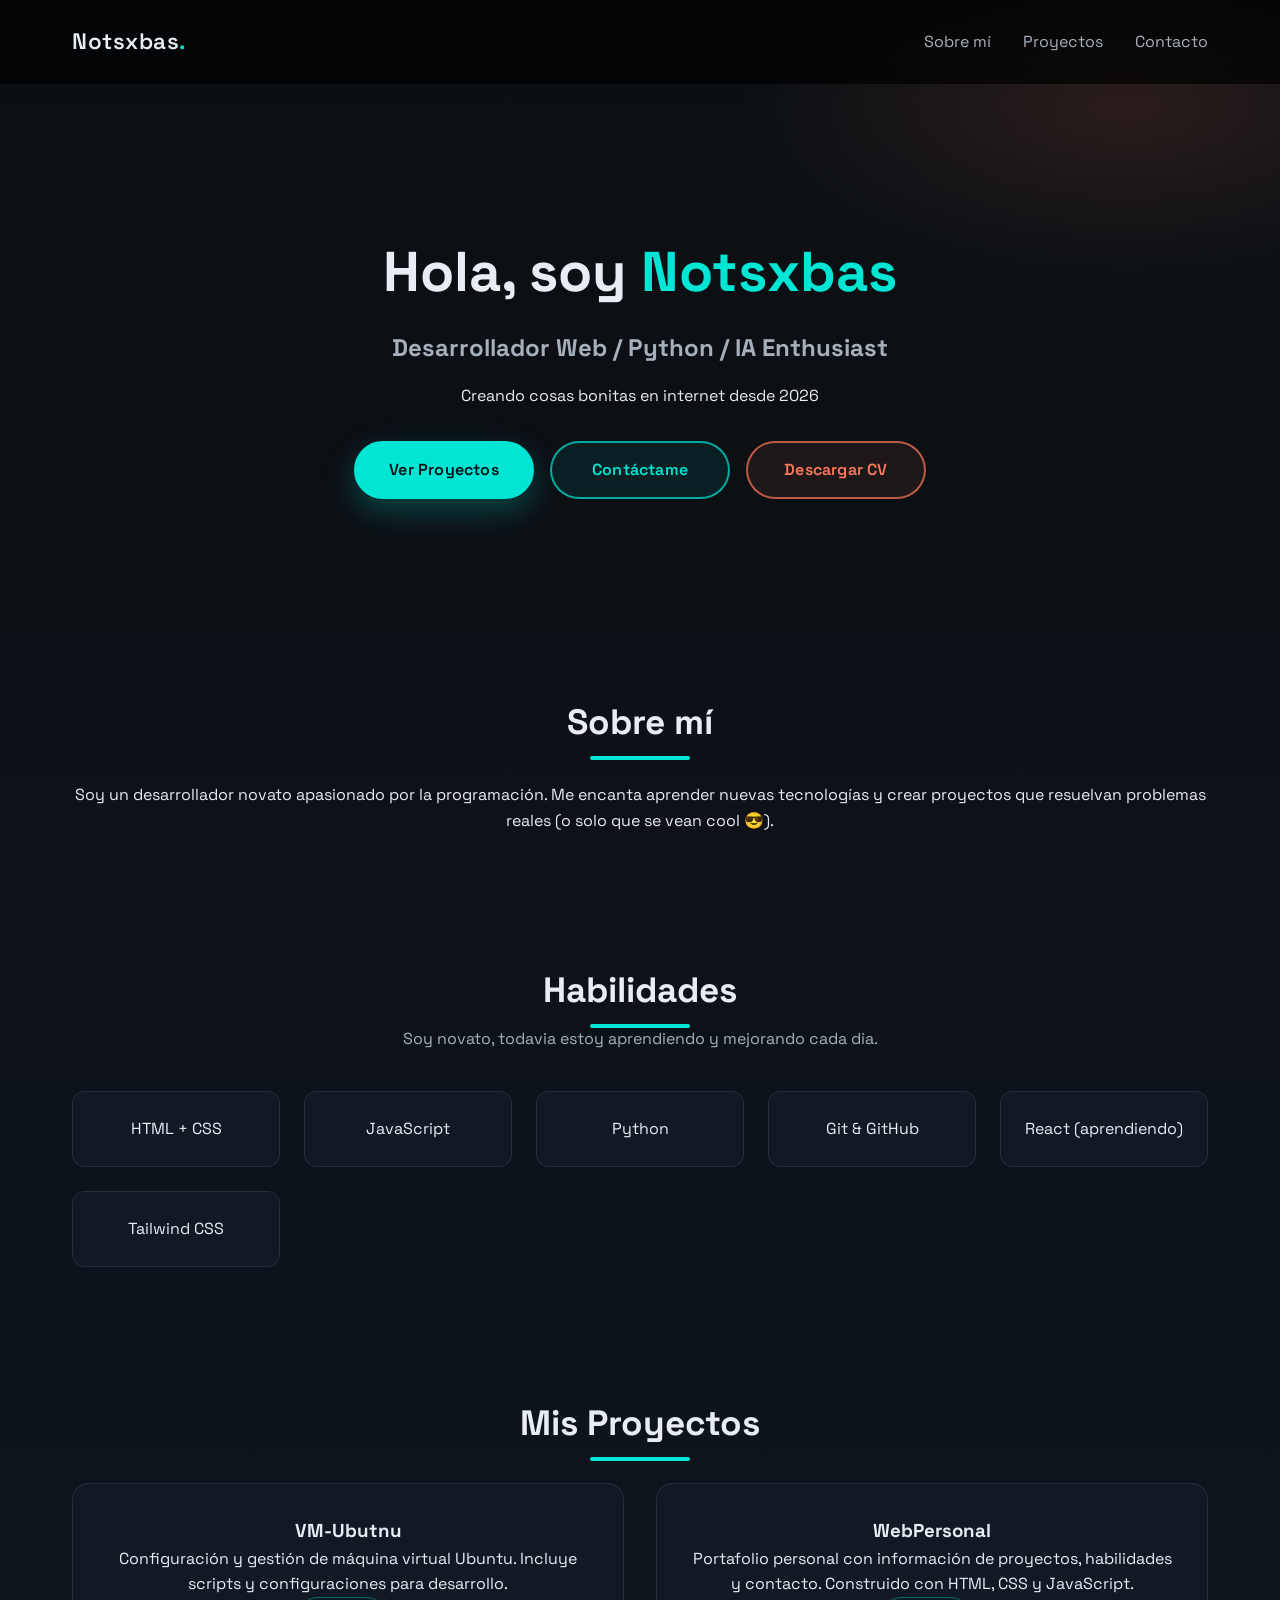
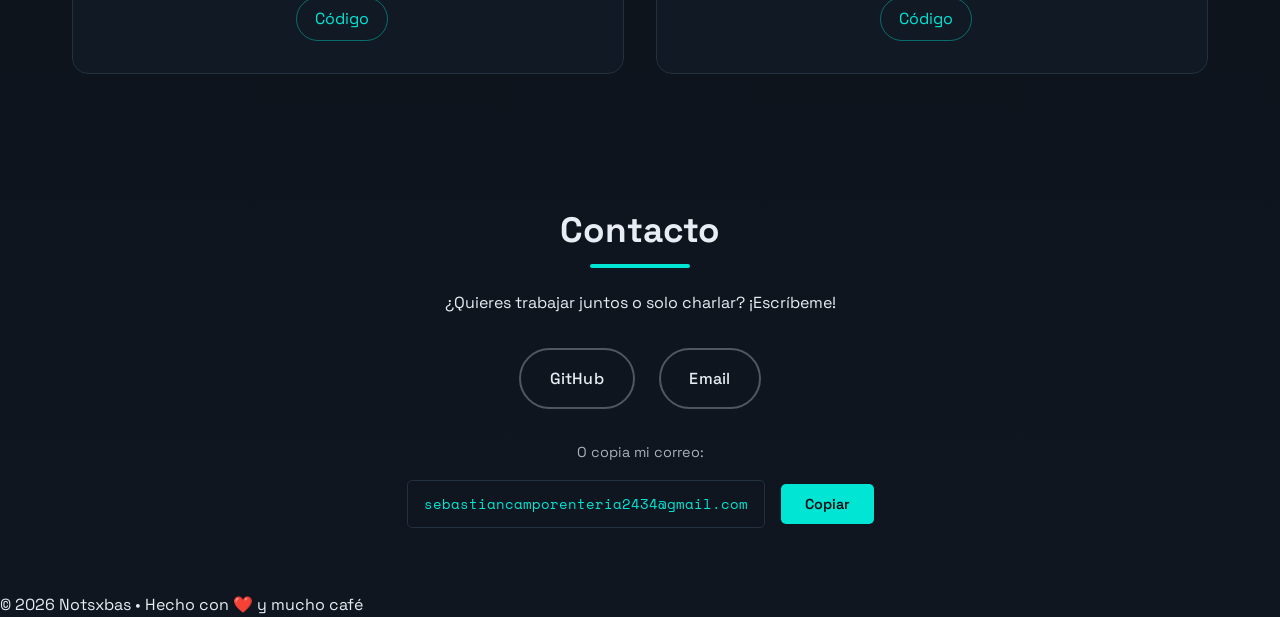
<file: index.html>
<!DOCTYPE html>
<html lang="es">
<head>
  <meta charset="UTF-8" />
  <meta name="viewport" content="width=device-width, initial-scale=1.0"/>
  <title>Notsxbas- Desarrollado por Sebastian</title>
  <link rel="stylesheet" href="styles.css" />
  <link rel="preconnect" href="https://fonts.googleapis.com">
  <link rel="preconnect" href="https://fonts.gstatic.com" crossorigin>
  <link href="https://fonts.googleapis.com/css2?family=Space+Grotesk:wght@300;400;500;600&family=Space+Mono:wght@400;700&display=swap" rel="stylesheet">
</head>
<body>
  <!-- Navegación fija arriba -->
  <nav class="navbar">
    <div class="container">
      <a href="#" class="logo">Notsxbas<span class="accent">.</span></a>
      <ul class="nav-links">
        <li><a href="#about">Sobre mí</a></li>
        <li><a href="#projects">Proyectos</a></li>
        <li><a href="#contact">Contacto</a></li>
      </ul>
    </div>
  </nav>

  <!-- Hero Section -->
  <section id="hero" class="hero">
    <div class="container">
      <h1 class="fade-in">Hola, soy <span class="accent">Notsxbas</span></h1>
      <h2 class="fade-in delay-1">Desarrollador Web / Python / IA Enthusiast</h2>
      <p class="fade-in delay-2">Creando cosas bonitas en internet desde 2026</p>
      <div class="hero-buttons fade-in delay-3">
        <a href="#projects" class="btn primary">Ver Proyectos</a>
        <a href="#contact" class="btn secondary">Contáctame</a>
        <a href="CV/SebastianCampoCV.pdf" class="btn ghost" target="_blank" rel="noopener">Descargar CV</a>
      </div>
    </div>
  </section>

  <!-- About -->
  <section id="about" class="section">
    <div class="container">
      <h2>Sobre mí</h2>
      <p>Soy un desarrollador novato apasionado por la programación. Me encanta aprender nuevas tecnologías y crear proyectos que resuelvan problemas reales (o solo que se vean cool 😎).</p>
      <!-- Puedes añadir foto aquí -->
      <!-- <img src="tu-foto.jpg" alt="Tu foto" class="about-img"> -->
    </div>
  </section>

  <!-- Skills -->
  <section class="skills section">
    <div class="container">
      <h2>Habilidades</h2>
      <p class="skills-note">Soy novato, todavia estoy aprendiendo y mejorando cada dia.</p>
      <div class="skills-grid">
        <div class="skill-card fade-in">HTML + CSS</div>
        <div class="skill-card fade-in">JavaScript</div>
        <div class="skill-card fade-in">Python</div>
        <div class="skill-card fade-in">Git & GitHub</div>
        <div class="skill-card fade-in">React (aprendiendo)</div>
        <div class="skill-card fade-in">Tailwind CSS</div>
      </div>
    </div>
  </section>

  <!-- Proyectos -->
  <section id="projects" class="section projects">
    <div class="container">
      <h2>Mis Proyectos</h2>
      <div class="projects-grid">
        <!-- Tarjeta de proyecto -->
        <div class="project-card fade-in">
          <h3>VM-Ubutnu</h3>
          <p>Configuración y gestión de máquina virtual Ubuntu. Incluye scripts y configuraciones para desarrollo.</p>
          <div class="project-links">
            <a href="https://github.com/Notsxbas-lab/VM-Ubutnu" target="_blank" rel="noopener">Código</a>
          </div>
        </div>
        <div class="project-card fade-in">
          <h3>WebPersonal</h3>
          <p>Portafolio personal con información de proyectos, habilidades y contacto. Construido con HTML, CSS y JavaScript.</p>
          <div class="project-links">
            <a href="https://github.com/Notsxbas-lab/WebPersonal" target="_blank" rel="noopener">Código</a>
          </div>
        </div>
      </div>
    </div>
  </section>

  <!-- Contacto -->
  <section id="contact" class="section contact">
    <div class="container">
      <h2>Contacto</h2>
      <p>¿Quieres trabajar juntos o solo charlar? ¡Escríbeme!</p>
      <div class="socials">
        <a href="https://github.com/Notsxbas-lab" target="_blank" rel="noopener">GitHub</a>
        <a href="mailto:sebastiancamporenteria2434@gmail.com">Email</a>
      </div>
      <div class="email-copy-section" style="margin-top: 2rem;">
        <p>O copia mi correo:</p>
        <div class="email-copy-container">
          <span id="emailText">sebastiancamporenteria2434@gmail.com</span>
          <button onclick="copyEmail()" class="copy-email-btn">Copiar</button>
        </div>
      </div>
    </div>
  </section>

  <!-- Footer -->
  <footer>
    <p>© 2026 Notsxbas • Hecho con ❤️ y mucho café</p>
  </footer>

  <script src="script.js"></script>
</body>
</html>
</file>
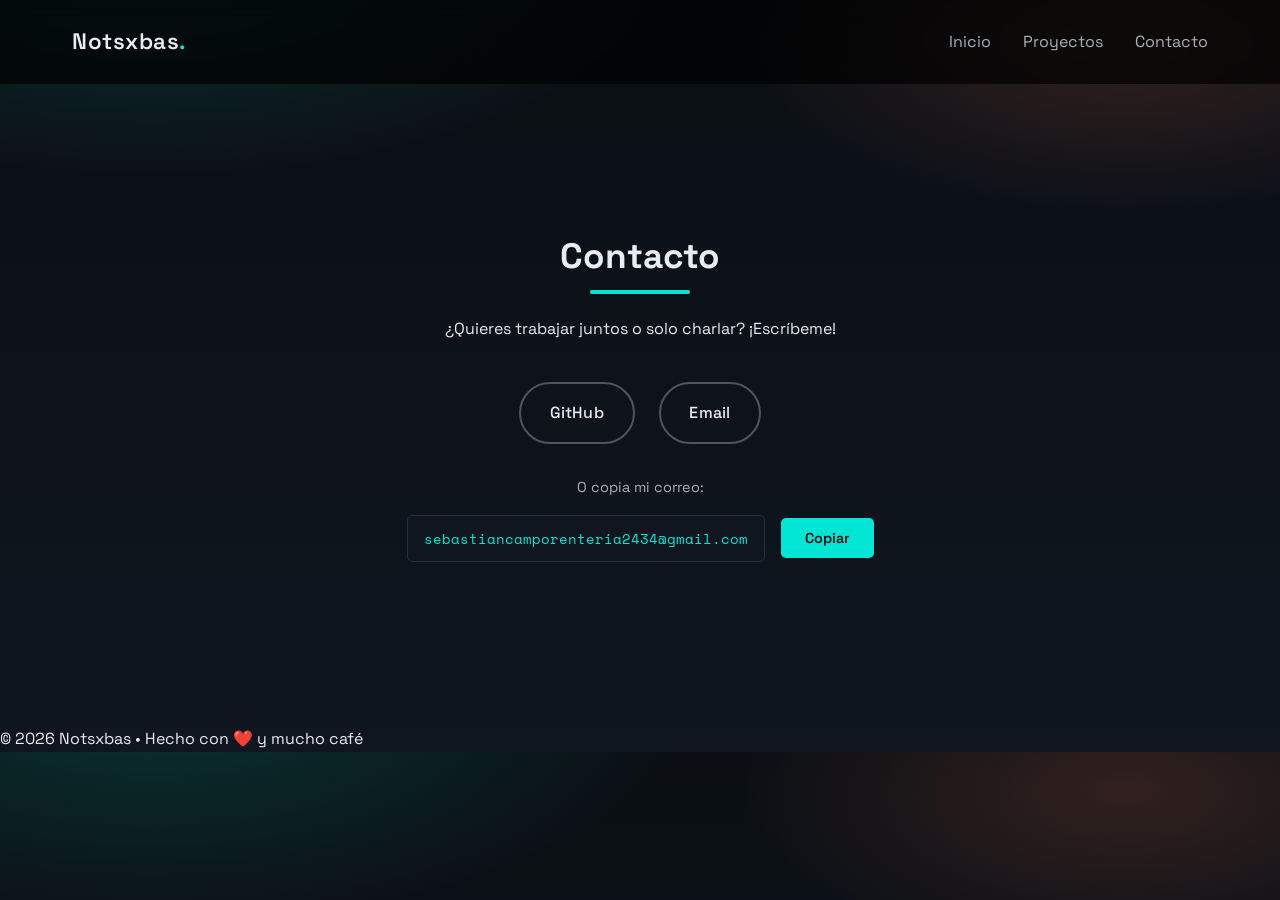
<file: contact.html>
<!DOCTYPE html>
<html lang="es">
<head>
  <meta charset="UTF-8" />
  <meta name="viewport" content="width=device-width, initial-scale=1.0"/>
  <title>Contacto - Notsxbas</title>
  <link rel="stylesheet" href="styles.css" />
  <link rel="preconnect" href="https://fonts.googleapis.com">
  <link rel="preconnect" href="https://fonts.gstatic.com" crossorigin>
  <link href="https://fonts.googleapis.com/css2?family=Space+Grotesk:wght@300;400;500;600&family=Space+Mono:wght@400;700&display=swap" rel="stylesheet">
</head>
<body>
  <!-- Navegación fija arriba -->
  <nav class="navbar">
    <div class="container">
      <a href="index.html" class="logo">Notsxbas<span class="accent">.</span></a>
      <ul class="nav-links">
        <li><a href="index.html">Inicio</a></li>
        <li><a href="projects.html">Proyectos</a></li>
        <li><a href="contact.html">Contacto</a></li>
      </ul>
    </div>
  </nav>

  <!-- Contact Section -->
  <section class="section contact" style="margin-top: 6rem; min-height: 70vh; display: flex; align-items: center;">
    <div class="container">
      <h2>Contacto</h2>
      <p style="margin-bottom: 2.5rem;">¿Quieres trabajar juntos o solo charlar? ¡Escríbeme!</p>
      <div class="socials">
        <a href="https://github.com/Notsxbas-lab" target="_blank" rel="noopener" class="social-btn fade-in">
          <span>GitHub</span>
        </a>
        <a href="mailto:sebastiancamporenteria2434@gmail.com" class="social-btn fade-in delay-1">
          <span>Email</span>
        </a>
      </div>
      <div class="email-copy-section fade-in" style="margin-top: 2rem;">
        <p>O copia mi correo:</p>
        <div class="email-copy-container">
          <span id="emailText">sebastiancamporenteria2434@gmail.com</span>
          <button onclick="copyEmail()" class="copy-email-btn">Copiar</button>
        </div>
      </div>
      <div class="socials">
    </div>
  </section>

  <!-- Footer -->
  <footer>
    <p>© 2026 Notsxbas • Hecho con ❤️ y mucho café</p>
  </footer>

  <script src="script.js"></script>
</body>
</html>
</file>
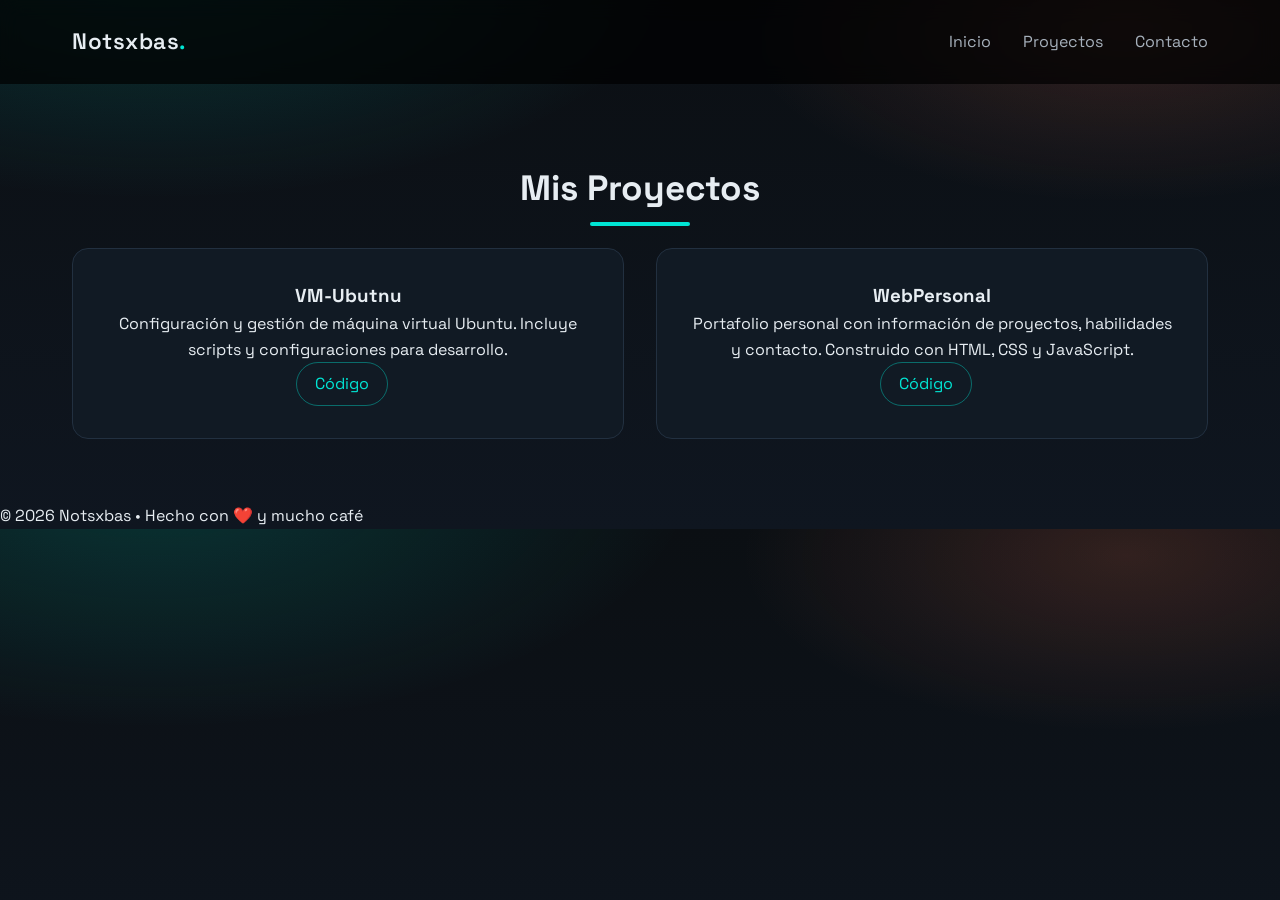
<file: projects.html>
<!DOCTYPE html>
<html lang="es">
<head>
  <meta charset="UTF-8" />
  <meta name="viewport" content="width=device-width, initial-scale=1.0"/>
  <title>Proyectos - Notsxbas</title>
  <link rel="stylesheet" href="styles.css" />
  <link rel="preconnect" href="https://fonts.googleapis.com">
  <link rel="preconnect" href="https://fonts.gstatic.com" crossorigin>
  <link href="https://fonts.googleapis.com/css2?family=Space+Grotesk:wght@300;400;500;600&family=Space+Mono:wght@400;700&display=swap" rel="stylesheet">
</head>
<body>
  <!-- Navegación fija arriba -->
  <nav class="navbar">
    <div class="container">
      <a href="index.html" class="logo">Notsxbas<span class="accent">.</span></a>
      <ul class="nav-links">
        <li><a href="index.html">Inicio</a></li>
        <li><a href="projects.html">Proyectos</a></li>
        <li><a href="contact.html">Contacto</a></li>
      </ul>
    </div>
  </nav>

  <!-- Projects Section -->
  <section class="section projects" style="margin-top: 6rem;">
    <div class="container">
      <h2>Mis Proyectos</h2>
      <div class="projects-grid">
        <div class="project-card fade-in">
          <h3>VM-Ubutnu</h3>
          <p>Configuración y gestión de máquina virtual Ubuntu. Incluye scripts y configuraciones para desarrollo.</p>
          <div class="project-links">
            <a href="https://github.com/Notsxbas-lab/VM-Ubutnu" target="_blank" rel="noopener">Código</a>
          </div>
        </div>
        <div class="project-card fade-in">
          <h3>WebPersonal</h3>
          <p>Portafolio personal con información de proyectos, habilidades y contacto. Construido con HTML, CSS y JavaScript.</p>
          <div class="project-links">
            <a href="https://github.com/Notsxbas-lab/WebPersonal" target="_blank" rel="noopener">Código</a>
          </div>
        </div>
      </div>
    </div>
  </section>

  <!-- Footer -->
  <footer>
    <p>© 2026 Notsxbas • Hecho con ❤️ y mucho café</p>
  </footer>

  <script src="script.js"></script>
</body>
</html>
</file>
<file: styles.css>
/* Reset básico */
* {
  margin: 0;
  padding: 0;
  box-sizing: border-box;
}

:root {
  --bg: #0b0f13;
  --bg-deep: #0f1620;
  --text: #e7edf2;
  --muted: #a6b0bb;
  --accent: #00e5d4;
  --accent-warm: #ff7a59;
  --card: #111a24;
  --border: #223040;
}

body {
  background:
    radial-gradient(900px 420px at 12% -10%, rgba(0, 229, 212, 0.18), transparent 60%),
    radial-gradient(700px 320px at 88% 5%, rgba(255, 122, 89, 0.16), transparent 55%),
    linear-gradient(180deg, var(--bg), var(--bg-deep));
  color: var(--text);
  font-family: 'Space Grotesk', sans-serif;
  line-height: 1.6;
  overflow-x: hidden;
}

.container {
  max-width: 1200px;
  margin: 0 auto;
  padding: 0 2rem;
}

/* Navegación */
.navbar {
  position: fixed;
  top: 0;
  width: 100%;
  background: rgba(0,0,0,0.7);
  backdrop-filter: blur(10px);
  z-index: 100;
  padding: 1.5rem 0;
}

.navbar .container {
  display: flex;
  align-items: center;
  justify-content: space-between;
  gap: 2rem;
}

.logo {
  font-size: 1.4rem;
  font-weight: 600;
  letter-spacing: 0.5px;
  color: var(--text);
  text-decoration: none;
}

.nav-links {
  list-style: none;
  display: flex;
  gap: 2rem;
}

.nav-links a {
  color: var(--muted);
  text-decoration: none;
  transition: color 0.3s;
}

.nav-links a:hover { color: var(--accent); }

/* Hero */
.hero {
  min-height: 70vh;
  display: flex;
  align-items: center;
  justify-content: center;
  text-align: center;
  padding-top: 6rem;
  background: linear-gradient(to bottom, rgba(11, 15, 19, 0.1), rgba(11, 15, 19, 0.7));
}

.hero h1 {
  font-size: 3.5rem;
  margin-bottom: 0.8rem;
}

.accent { color: var(--accent); } /* Color neón principal */

.hero h2 {
  font-size: 1.5rem;
  color: var(--muted);
  margin-bottom: 1rem;
}

.hero-buttons {
  display: flex;
  align-items: center;
  justify-content: center;
  gap: 1rem;
  flex-wrap: wrap;
  margin-top: 2rem;
}

.btn {
  display: inline-flex;
  align-items: center;
  justify-content: center;
  min-width: 180px;
  padding: 0.9rem 2rem;
  border: 2px solid var(--accent);
  border-radius: 50px;
  text-decoration: none;
  font-weight: 600;
  letter-spacing: 0.2px;
  transition: all 0.3s cubic-bezier(0.34, 1.56, 0.64, 1);
}

.btn.primary {
  background: var(--accent);
  color: #071014;
  box-shadow: 0 12px 30px rgba(0, 229, 212, 0.25);
}

.btn.primary:hover {
  background: transparent;
  color: var(--accent);
  box-shadow: 0 0 30px rgba(0, 229, 212, 0.45);
  transform: scale(1.05);
}

.btn.secondary {
  color: var(--accent);
  border-color: rgba(0, 229, 212, 0.7);
  background: rgba(0, 229, 212, 0.08);
}

.btn.secondary:hover {
  background: var(--accent);
  color: #071014;
  box-shadow: 0 0 30px rgba(0, 229, 212, 0.45);
  transform: scale(1.05);
}

.btn.ghost {
  color: var(--accent-warm);
  border-color: rgba(255, 122, 89, 0.7);
  background: rgba(255, 122, 89, 0.08);
}

.btn.ghost:hover {
  background: var(--accent-warm);
  color: #120909;
  box-shadow: 0 0 30px rgba(255, 122, 89, 0.45);
  transform: scale(1.05);
}

/* Secciones */
.section {
  padding: 4rem 0;
  text-align: center;
}

.section h2 {
  font-size: 2.2rem;
  margin-bottom: 2rem;
  position: relative;
  display: inline-block;
}

.section h2::after {
  content: '';
  position: absolute;
  bottom: -10px;
  left: 50%;
  transform: translateX(-50%);
  width: 100px;
  height: 4px;
  background: var(--accent);
  border-radius: 2px;
}

.skills-note {
  color: var(--muted);
  margin: -1.5rem auto 2.5rem;
  max-width: 640px;
}

/* Skills */
.skills-grid {
  display: grid;
  grid-template-columns: repeat(auto-fit, minmax(180px, 1fr));
  gap: 1.5rem;
}

.skills-grid .fade-in:nth-child(1) { transition-delay: 0.1s; }
.skills-grid .fade-in:nth-child(2) { transition-delay: 0.2s; }
.skills-grid .fade-in:nth-child(3) { transition-delay: 0.3s; }
.skills-grid .fade-in:nth-child(4) { transition-delay: 0.4s; }
.skills-grid .fade-in:nth-child(5) { transition-delay: 0.5s; }
.skills-grid .fade-in:nth-child(6) { transition-delay: 0.6s; }

.skill-card {
  background: var(--card);
  padding: 1.5rem;
  border-radius: 12px;
  border: 1px solid var(--border);
  transition: all 0.3s;
}

.skill-card:hover {
  border-color: var(--accent);
  box-shadow: 0 0 20px rgba(0, 229, 212, 0.25);
  transform: translateY(-5px);
}

/* Proyectos */
.projects-grid {
  display: grid;
  grid-template-columns: repeat(auto-fit, minmax(320px, 1fr));
  gap: 2rem;
}

.projects-grid .fade-in:nth-child(1) { transition-delay: 0.1s; }
.projects-grid .fade-in:nth-child(2) { transition-delay: 0.2s; }
.projects-grid .fade-in:nth-child(3) { transition-delay: 0.3s; }
.projects-grid .fade-in:nth-child(4) { transition-delay: 0.4s; }

.project-card {
  background: var(--card);
  padding: 2rem;
  border-radius: 16px;
  border: 1px solid var(--border);
  transition: all 0.4s;
}

.project-card:hover {
  border-color: var(--accent);
  box-shadow: 0 0 30px rgba(0, 229, 212, 0.2);
  transform: translateY(-10px);
}

.project-links a {
  display: inline-flex;
  align-items: center;
  justify-content: center;
  padding: 0.5rem 1.1rem;
  margin-right: 0.75rem;
  border-radius: 999px;
  border: 1px solid rgba(0, 229, 212, 0.4);
  color: var(--accent);
  text-decoration: none;
  transition: all 0.3s;
}

.project-links a:hover {
  background: rgba(0, 229, 212, 0.1);
  border-color: var(--accent);
}

.socials {
  display: flex;
  gap: 1.5rem;
  justify-content: center;
  flex-wrap: wrap;
  margin-top: 2rem;
}

.socials a, .social-btn {
  display: inline-flex;
  align-items: center;
  justify-content: center;
  color: var(--text);
  text-decoration: none;
  padding: 1rem 1.8rem;
  border-radius: 50px;
  border: 2px solid rgba(231, 237, 242, 0.3);
  transition: all 0.4s cubic-bezier(0.34, 1.56, 0.64, 1);
  font-weight: 500;
  letter-spacing: 0.2px;
  position: relative;
  overflow: hidden;
}

.socials a::before, .social-btn::before {
  content: '';
  position: absolute;
  top: 50%;
  left: 50%;
  width: 0;
  height: 0;
  border-radius: 50%;
  background: var(--accent);
  transform: translate(-50%, -50%);
  transition: width 0.4s, height 0.4s;
  opacity: 0.2;
  z-index: -1;
}

.socials a:hover, .social-btn:hover {
  color: var(--accent);
  border-color: var(--accent);
  box-shadow: 0 0 25px rgba(0, 229, 212, 0.3);
  transform: scale(1.08);
}

.socials a:hover::before, .social-btn:hover::before {
  width: 300px;
  height: 300px;
}

/* Animaciones de entrada */
.fade-in {
  opacity: 0;
  transform: translateY(30px);
  transition: all 1s ease-out;
}

.fade-in.visible {
  opacity: 1;
  transform: translateY(0);
}

.delay-1 { transition-delay: 0.3s; }
.delay-2 { transition-delay: 0.6s; }
.delay-3 { transition-delay: 0.9s; }

@media (max-width: 900px) {
  .hero h1 {
    font-size: 3.2rem;
  }

  .hero h2 {
    font-size: 1.5rem;
  }
}

@media (max-width: 720px) {
  .navbar .container {
    flex-direction: column;
    gap: 0.75rem;
  }

  .nav-links {
    flex-wrap: wrap;
    justify-content: center;
    gap: 1rem;
  }

  .btn {
    min-width: 220px;
  }
}

/* Modal de email */
/* Sección de copia de email */
.email-copy-section {
  text-align: center;
  color: var(--muted);
  font-size: 0.9rem;
}

.email-copy-container {
  display: flex;
  align-items: center;
  justify-content: center;
  gap: 1rem;
  margin-top: 1rem;
  flex-wrap: wrap;
}

#emailText {
  background: var(--bg-deep);
  border: 1px solid var(--border);
  color: var(--accent);
  padding: 0.7rem 1rem;
  border-radius: 5px;
  font-family: 'Space Mono', monospace;
  font-size: 0.9rem;
  word-break: break-all;
}

.copy-email-btn {
  padding: 0.7rem 1.5rem;
  background: var(--accent);
  color: var(--bg);
  border: none;
  border-radius: 5px;
  font-weight: 600;
  cursor: pointer;
  transition: all 0.3s;
  font-family: 'Space Grotesk', sans-serif;
  font-size: 0.9rem;
}

.copy-email-btn:hover {
  background: #00d4c4;
  transform: translateY(-2px);
  box-shadow: 0 5px 15px rgba(0, 229, 212, 0.3);
}
</file>
